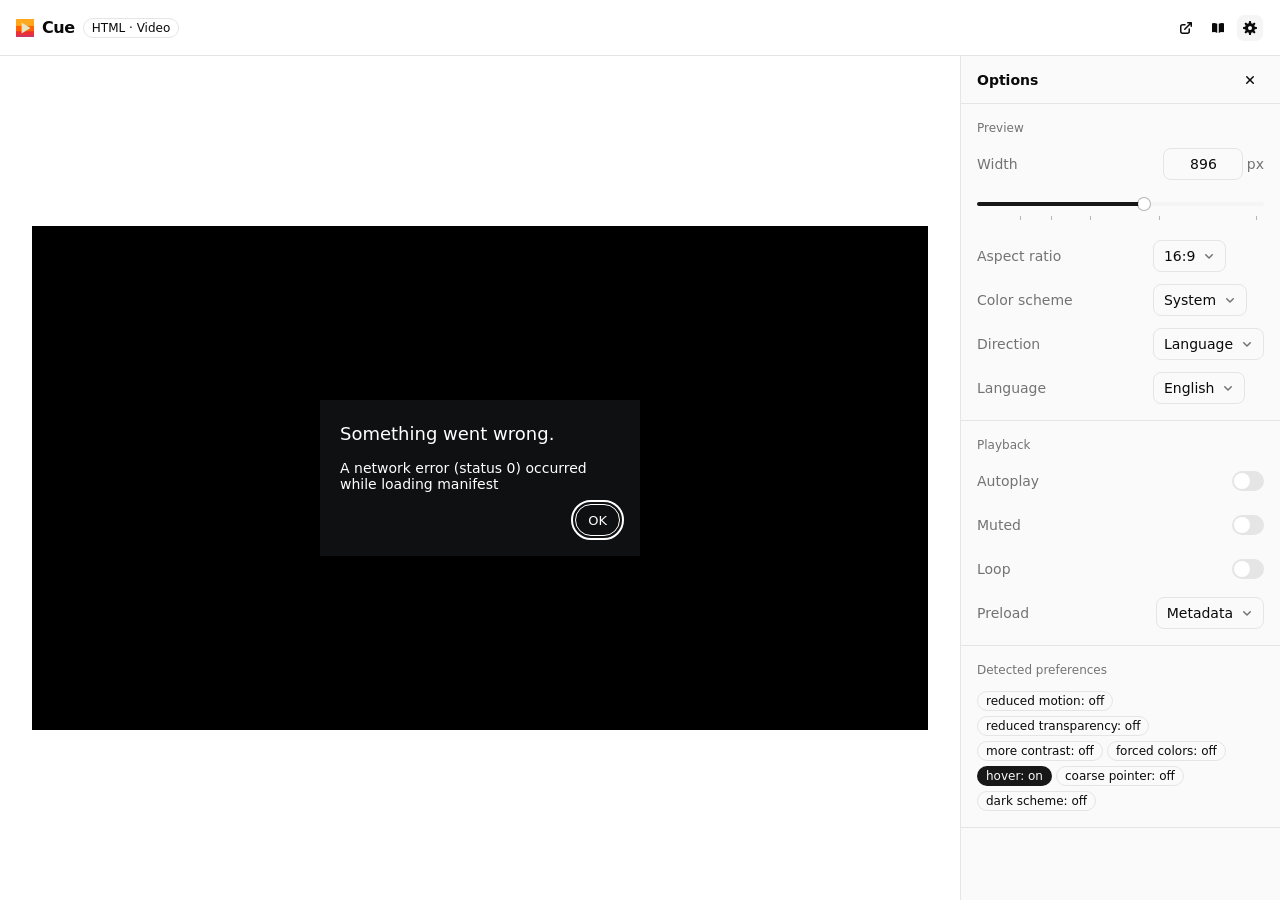
<file: videojs-skin/index.html>
<!doctype html>
<html lang="en">
  <head>
    <meta charset="UTF-8" />
    <meta name="viewport" content="width=device-width, initial-scale=1" />
    <title>Cue - Video.js skin</title>
    <script type="module" crossorigin src="./assets/workbench-C1VtIS2R.js"></script>
    <link rel="modulepreload" crossorigin href="./assets/url-Ntl3Qvp8.js">
    <link rel="stylesheet" crossorigin href="./assets/workbench-CkfP0cA4.css">
  </head>
  <body class="text-foreground h-screen overflow-hidden font-sans">
    <div id="root" class="h-full"></div>
  </body>
</html>
</file>
